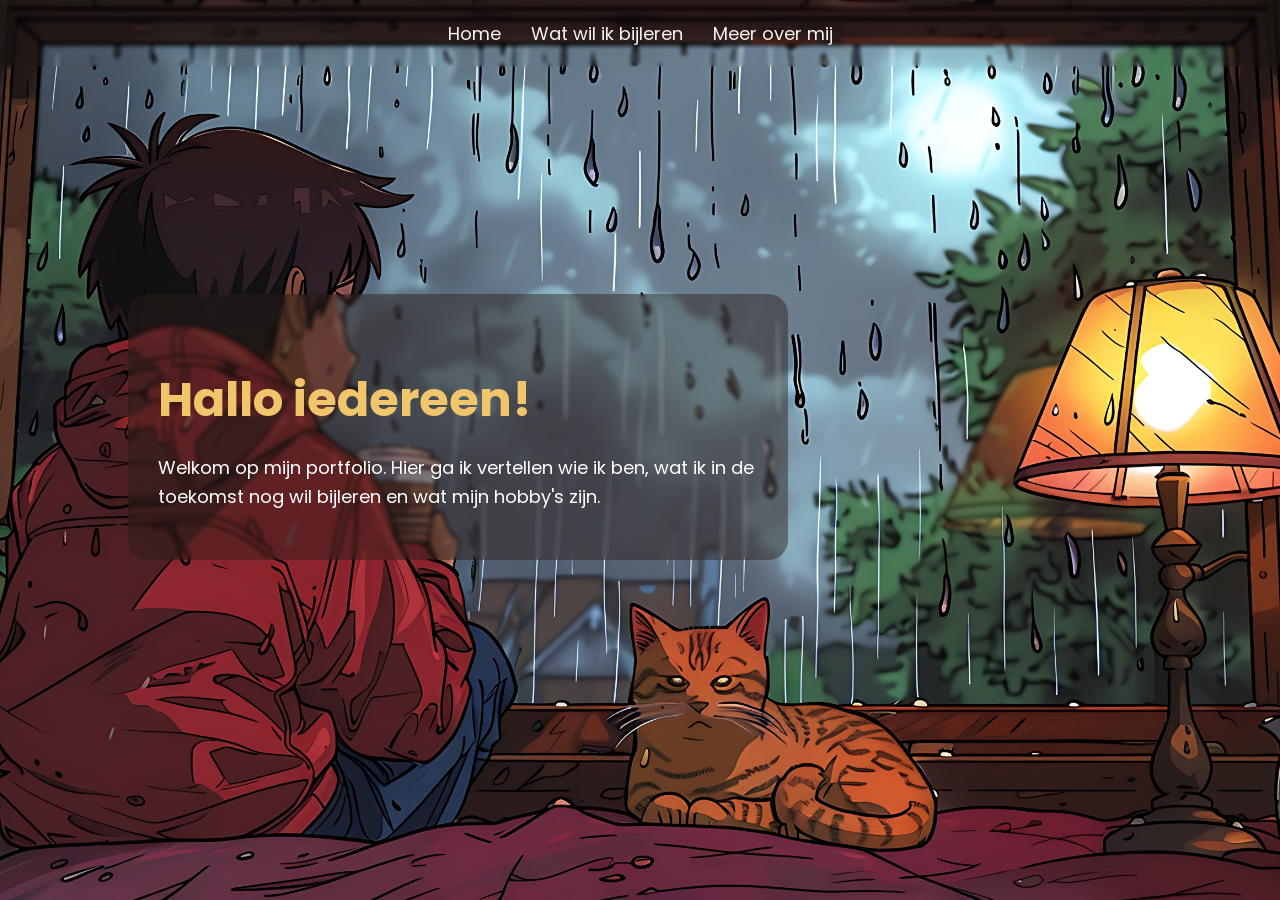
<file: index.html>
<!DOCTYPE html>
<html lang="nl">
<head>
    <meta charset="UTF-8">
    <meta name="viewport" content="width=device-width, initial-scale=1.0">
    <title>Home</title>
    <link rel="stylesheet" href="style.css">
    <link href="https://fonts.googleapis.com/css2?family=Bebas+Neue&family=Lato:ital,wght@0,100;0,300;0,400;0,700;0,900;1,100;1,300;1,400;1,700;1,900&family=Oxygen:wght@400;700&family=Poppins:ital,wght@0,100;0,200;0,300;0,400;0,500;0,600;0,700;0,800;0,900;1,100;1,200;1,300;1,400;1,500;1,600;1,700;1,800;1,900&display=swap" rel="stylesheet">
</head>
<body>

    <header class="header">
        <div class="container">
            <nav>
                <ul>
                <a href="index.html" class="btn">Home</a>
                <a href="bijleren.html" class="btn">Wat wil ik bijleren</a>
                <a href="overmij.html" class="btn">Meer over mij</a>
            </nav>
        </div>
    </header>

    <main>
        <section class="hero">
            <div class="hero-container">
                <div class="hero-text">
                    <h1>Hallo iedereen!</h1>
                    <p>
                        Welkom op mijn portfolio. Hier ga ik vertellen wie ik ben,
                        wat ik in de toekomst nog wil bijleren en wat mijn hobby's zijn.
                    </p>
                </div>
                
            </div>
            
        </section>

        <section class="about">
        </section>
    </main>

    <footer class="footer">
    </footer>

</body>
</html>
</file>
<file: style.css>
:root {
    --donker: #2b1e1a;
    --bruin: #5c3b2e;
    --warm-oranje: #d88b4a;
    --zacht-geel: #f1c56b;
    --groen: #4f6b4f;
    --blauwgrijs: #7c8ea0;
    --wit-zacht: #f5f1eb;
}

body {
    margin: 0;
    
    background-image: url("images/background.jpg");
    background-size: cover;
    background-position: center;
    background-repeat: no-repeat;
    background-attachment: fixed;
    color: white;
}

body{
    font-family: 'Poppins', sans-serif;
    

}

.header{

    border-radius: 3px;
    backdrop-filter: blur(2px);
}





.overlay {
    min-height: 100vh;
    background: rgba(20, 20, 20, 0.45);
}

.container {
    width: 90%;
    max-width: 1100px;
    margin: 0 auto;
    
}

.header {
    padding: 20px 0px;
    font:  'Georgia', serif;
    

}

nav ul {
    list-style: none;
    display: flex;
    justify-content: center;
    gap: 30px;
    padding: 0;
    margin: 0;
}

nav a {
    text-decoration: none;
    color: var(--wit-zacht);
    font-size: 18px;
    transition: 0.3s;
}

nav a:hover {
    color: var(--zacht-geel);
}

.hero {
    min-height: 80vh;
    display: flex;
    align-items: center;
}

.hero-container {
    width: 80%;
    max-width: 1100px;
    margin: 0 auto;
    display: flex;
    align-items: center;
}

.hero-text {
    max-width: 600px;
    background: rgba(43, 30, 26, 0.45);
    padding: 30px;
    border-radius: 20px;
    backdrop-filter: blur(2px);
}

.hero-text h1 {
    font-size: 48px;
    margin-bottom: 15px;
    color: var(--zacht-geel);
}

.hero-text p {
    font-size: 18px;
    line-height: 1.6;
    color: white;
}








.learn-section {
    padding: 80px 0;
}

.learn-section h1 {
    text-align: center;
    font-size: 42px;
    color: var(--zacht-geel);
    margin-bottom: 20px;
}

.intro {
    max-width: 700px;
    margin: 0 auto 50px auto;
    text-align: center;
    font-size: 18px;
    line-height: 1.6;
    background: rgba(43, 30, 26, 0.45);
    padding: 25px;
    border-radius: 20px;
    backdrop-filter: blur(2px);
}

.card-grid {
    width: 80%;
    max-width: 1100px;
    margin: 0 auto;
    display: flex;
    justify-content: center;
    gap: 30px;
    flex-wrap: wrap;
}

.learn-card {
    width: 300px;
    background: rgba(43, 30, 26, 0.45);
    border-radius: 20px;
    backdrop-filter: blur(2px);
    overflow: hidden;
    transition: 0.3s;
}

.learn-card:hover {
    transform: translateY(-8px);
}

.learn-card img {
    width: 100%;
    height: 200px;
    object-fit: cover;
    display: block;
}

.learn-card h2 {
    font-size: 24px;
    color: var(--zacht-geel);
    margin: 20px 20px 10px 20px;
}

.learn-card p {
    font-size: 16px;
    line-height: 1.5;
    margin: 0 20px 20px 20px;
    color: white;
}

@media (max-width: 768px) {
    .learn-section h1 {
        font-size: 32px;
    }

    .intro {
        font-size: 16px;
        padding: 20px;
        width: 90%;
    }

    .card-grid {
        width: 90%;
        flex-direction: column;
        align-items: center;
    }

    .learn-card {
        width: 100%;
        max-width: 350px;
    }
}






@media (max-width: 768px) {
    .hero-container {
        flex-direction: column;
        text-align: center;
    }

    .hero-text h1 {
        font-size: 36px;
    }

    nav ul {
        flex-direction: column;
        gap: 15px;
    }
}
</file>
